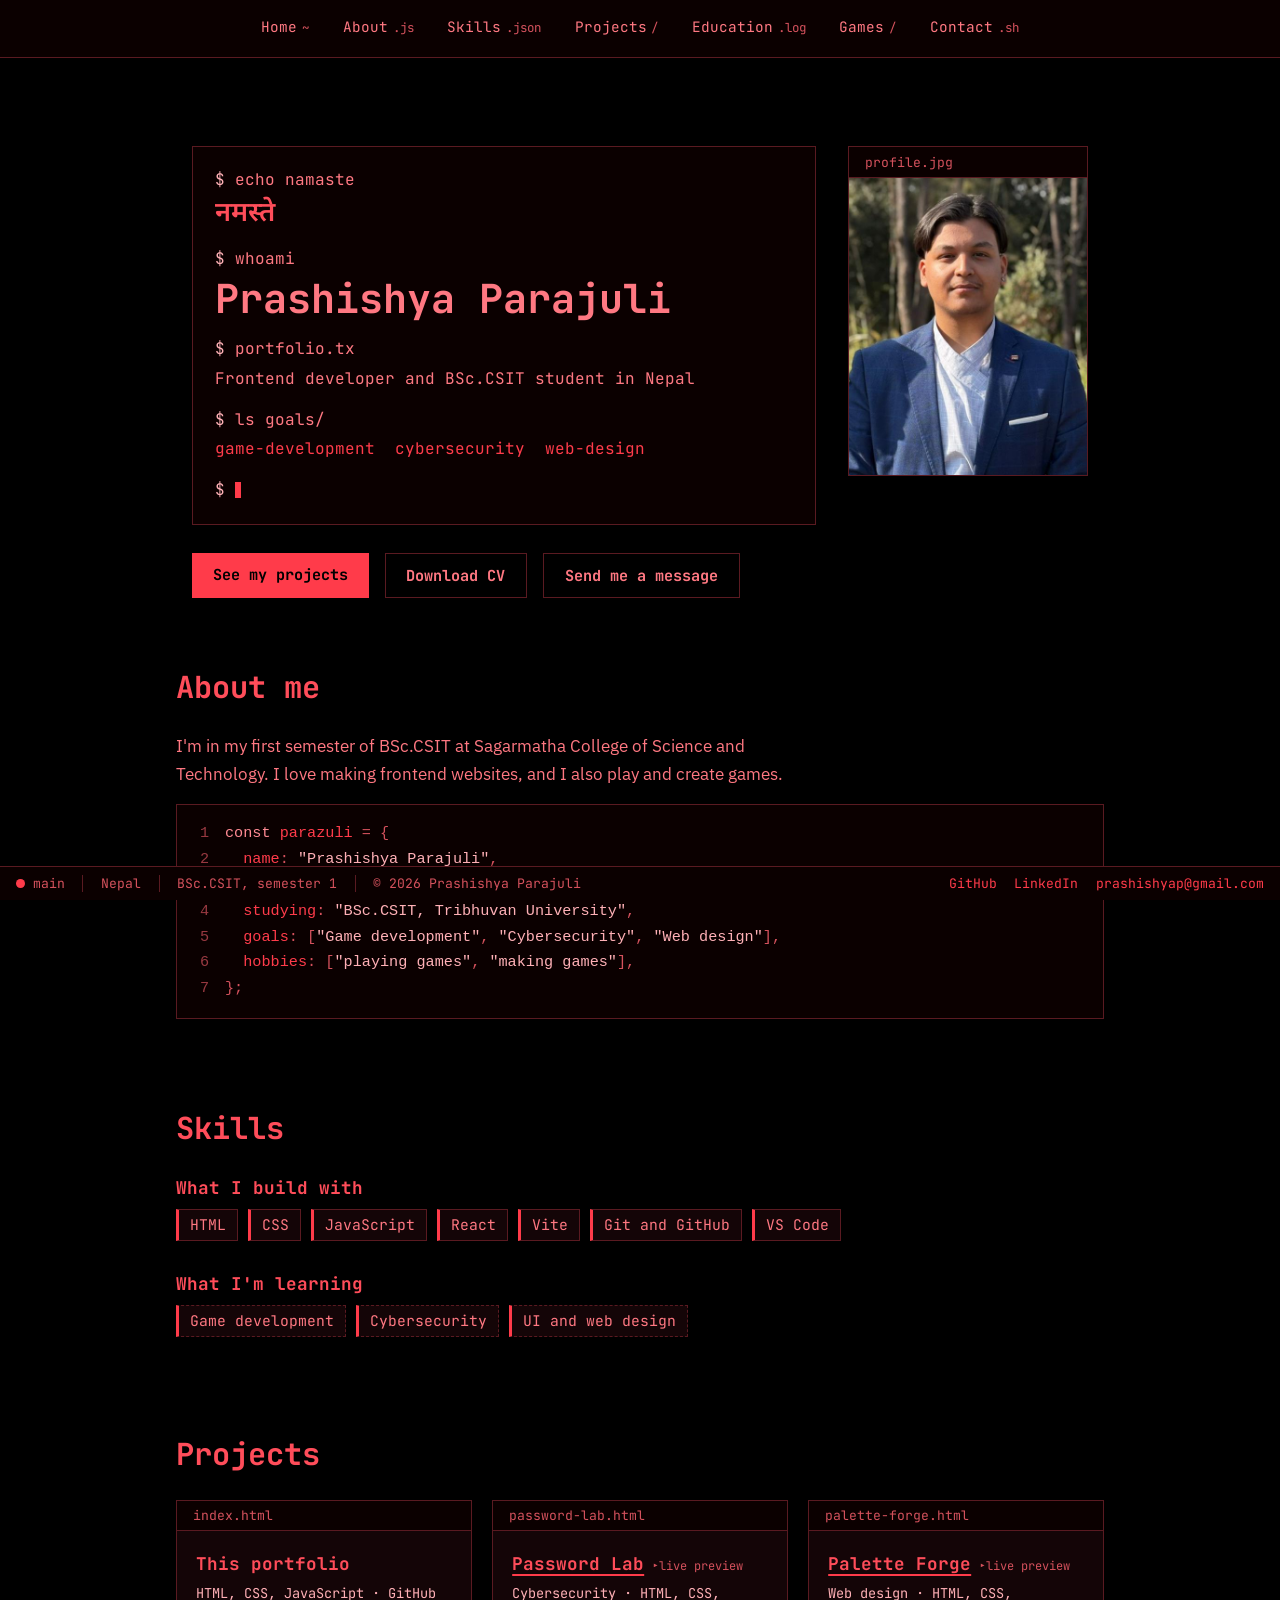
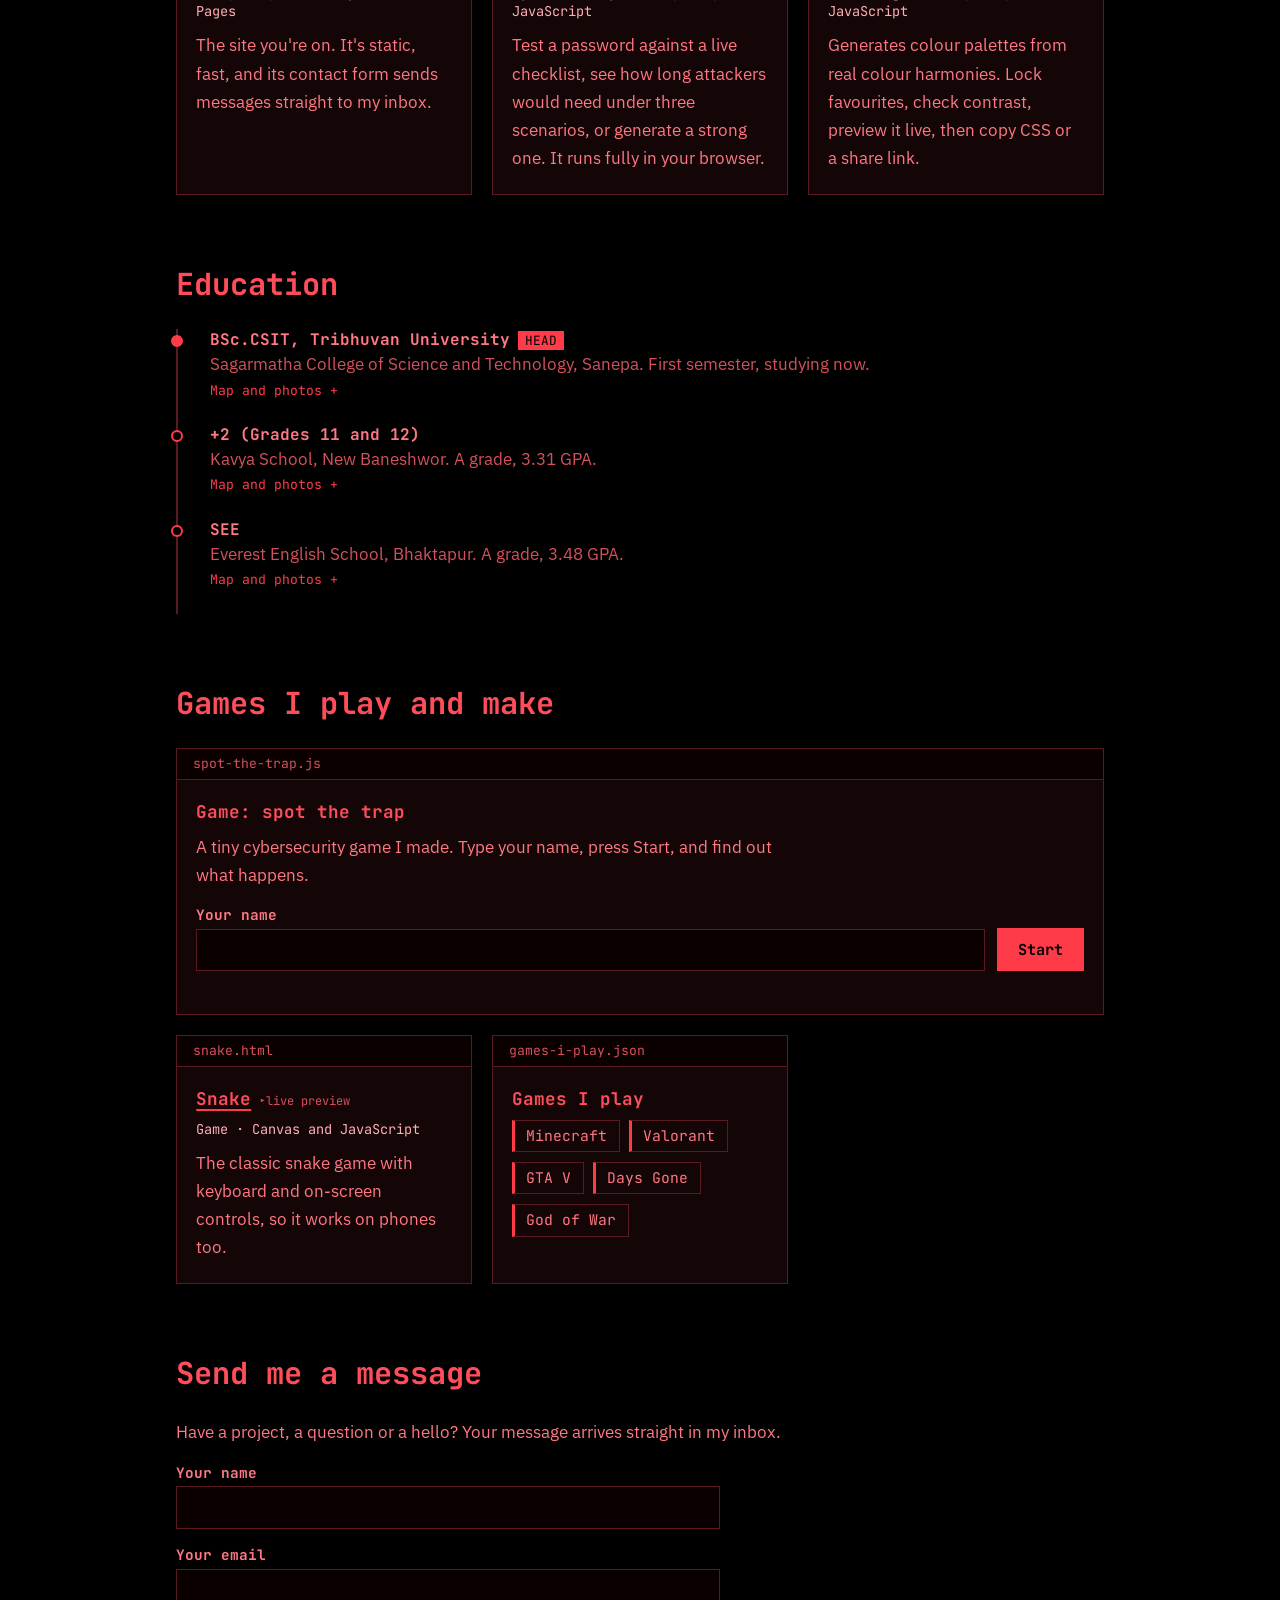
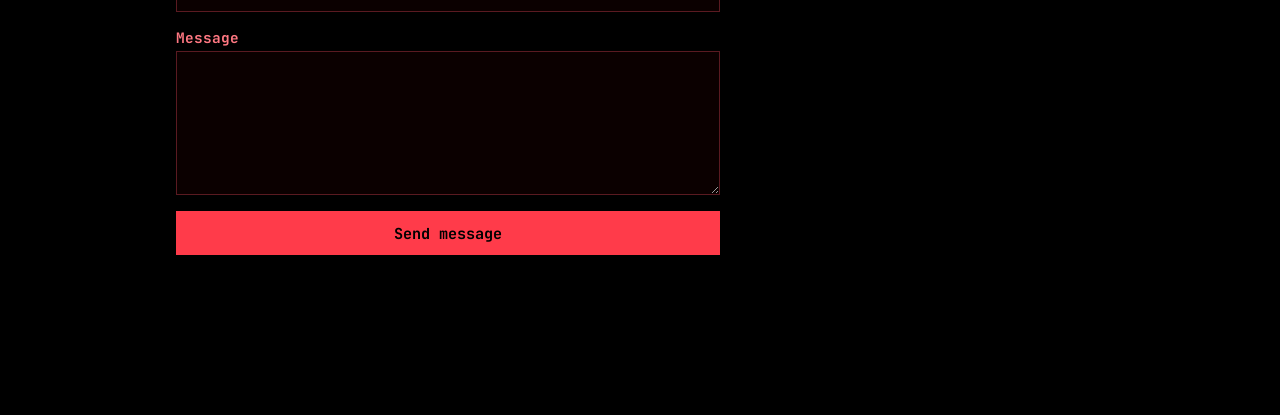
<file: index.html>
<!DOCTYPE html>
<html lang="en">
<head>
<meta charset="utf-8">
<meta name="viewport" content="width=device-width, initial-scale=1">
<title>Prashishya Parajuli | Frontend Developer</title>
<meta name="description" content="Portfolio of Prashishya Parajuli (ParaZuli), a frontend developer and BSc.CSIT student in Nepal who is growing into game development, cybersecurity and web design.">
<link rel="canonical" href="https://www.prashishya.com.np/">
<link rel="preconnect" href="https://fonts.googleapis.com">
<link rel="preconnect" href="https://fonts.gstatic.com" crossorigin>
<link href="https://fonts.googleapis.com/css2?family=IBM+Plex+Sans:wght@400;600&family=JetBrains+Mono:wght@400;700&family=Noto+Sans+Devanagari:wght@600&display=swap" rel="stylesheet">
<style>
:root{
  color-scheme:dark;
  --bg:#000000; --bar:#0b0000; --panel:#140507; --line:#5a1a21;
  --ink:#ff7882; --muted:#d4515c; --head:#ff4d5a;
  --blue:#ff3b4a; --orange:#ff3b4a; --violet:#ff8a93; --mint:#ffb0b6; --yellow:#ff7a45;
  --mono:"JetBrains Mono",ui-monospace,Menlo,Consolas,monospace;
  --body:"IBM Plex Sans",system-ui,-apple-system,"Segoe UI",sans-serif;
  box-sizing:border-box;
}
*,*::before,*::after{box-sizing:inherit}
html{scroll-behavior:smooth;scroll-padding-top:3.5rem}
body{margin:0;background:var(--bg);color:var(--ink);font:400 1.0625rem/1.65 var(--body);padding-bottom:3rem}
a{color:var(--blue)}
:focus-visible{outline:3px solid var(--orange);outline-offset:3px}



.shell{display:block}
.explorer{position:sticky;top:0;z-index:5;display:flex;justify-content:center;flex-wrap:wrap;gap:.25rem .5rem;padding:.6rem 1rem;background:var(--bar);border-bottom:1px solid var(--line);font-family:var(--mono);font-size:.9rem}
.explorer b{display:none}
.explorer a{display:flex;gap:.3rem;align-items:baseline;padding:.35rem .8rem;color:var(--ink);text-decoration:none;border-bottom:3px solid transparent}
.explorer a small{color:var(--muted);font-size:.78rem}
.explorer a:hover{background:var(--panel);border-bottom-color:var(--orange)}
main{max-width:62rem;margin:0 auto;padding:0 2rem 3rem;min-width:0}
section{padding:3.5rem 0 .5rem}
h1,h2,h3{font-family:var(--mono);color:var(--head)}
h1{font-size:clamp(1.6rem,4.5vw,2.5rem);line-height:1.15;margin:0}
h2{font-size:clamp(1.4rem,3.5vw,1.9rem);margin:0 0 1.25rem}
h3{font-size:1.1rem;margin:0 0 .4rem}
p{margin:0 0 1rem;max-width:38rem}
.k{color:var(--violet)}.s{color:var(--mint)}.p{color:var(--blue)}.n{color:var(--muted)}.o{color:var(--orange)}

/* Terminal hero */
.term{background:var(--bar);border:1px solid var(--line);padding:1.25rem 1.4rem;font-family:var(--mono);font-size:1rem;margin-top:2rem;max-width:44rem}
.line,.out{opacity:0;animation:show 0s var(--t) forwards}
.line{margin-top:.9rem}
.line:first-child{margin-top:0}
.line .ps{color:var(--mint)}
.type{display:inline-block;overflow:hidden;white-space:nowrap;vertical-align:bottom;width:0;animation:typing var(--d) steps(var(--n)) var(--t) forwards}
.out{color:var(--ink);margin-top:.2rem}
.out.goals{color:var(--orange)}
.out.namaste{font:600 1.7rem/1.3 "Noto Sans Devanagari",var(--mono);color:var(--head)}
.caret{display:inline-block;width:.6ch;height:1.05em;background:var(--orange);vertical-align:-.2em;opacity:0;animation:show 0s 5.4s forwards,blink 1s steps(2) 5.4s infinite}
@keyframes show{to{opacity:1}}
@keyframes typing{to{width:calc(var(--n)*1ch)}}
@keyframes blink{50%{opacity:0}}

.btn{display:inline-block;background:var(--orange);color:#000;border:0;padding:.7rem 1.3rem;font:700 .95rem var(--mono);text-decoration:none;cursor:pointer}
.btn:hover{filter:brightness(1.1)}
.btn.alt{background:transparent;color:var(--ink);border:1px solid var(--line)}
.btn.alt:hover{border-color:var(--orange)}
.cta{display:flex;gap:1rem;flex-wrap:wrap;margin-top:1.75rem}

/* Intro with photo */
.intro{display:grid;grid-template-columns:minmax(0,1fr) 15rem;gap:2rem;align-items:start;max-width:56rem;margin:2rem auto 0}
.intro .term{margin-top:0}
.portrait{margin:0;background:var(--panel);border:1px solid var(--line)}
.portrait .tab{display:block;background:var(--bar);border-bottom:1px solid var(--line);padding:.4rem 1rem;font:400 .82rem var(--mono);color:var(--muted)}
.portrait img{display:block;width:100%;aspect-ratio:4/5;object-fit:cover}
.portrait.missing{border-style:dashed}
.portrait.missing img{display:none}
.portrait.missing::after{content:"Add your photo: images/profile.jpg";display:flex;align-items:center;justify-content:center;aspect-ratio:4/5;padding:1rem;text-align:center;font:400 .85rem var(--mono);color:var(--muted)}

/* Game and warning popup */
.card.game{grid-column:1/-1}
.game form{display:flex;flex-wrap:wrap;align-items:end;gap:.75rem;max-width:none}
.game label.f{flex:1;min-width:12rem}
#trap-msg{min-height:1.5rem;margin:.75rem 0 0;font:400 .9rem var(--mono);color:var(--muted)}
dialog{width:calc(100% - 2rem);max-width:30rem;background:var(--bar);color:var(--ink);border:2px solid var(--orange);padding:1.5rem}
dialog::backdrop{background:rgba(0,0,0,.88)}
dialog h3{margin-top:0}
dialog ul{margin:0 0 1.25rem;padding-left:1.2rem}
dialog li{margin-bottom:.4rem}

/* Code block */
pre{margin:0 0 1.25rem;background:var(--bar);border:1px solid var(--line);padding:1rem 0;overflow-x:auto;font:400 .95rem/1.7 var(--mono);counter-reset:ln}
pre code{display:block}
.l{display:block;padding-right:1.25rem;white-space:pre}
.l::before{counter-increment:ln;content:counter(ln);display:inline-block;width:3rem;padding-right:1rem;text-align:right;color:var(--muted);opacity:.7}

.tags{list-style:none;margin:0 0 1.75rem;padding:0;display:flex;flex-wrap:wrap;gap:.6rem;font-family:var(--mono);font-size:.92rem}
.tags li{background:var(--panel);border:1px solid var(--line);border-left:3px solid var(--blue);padding:.2rem .7rem}
.tags.learn li{border-left-color:var(--orange);border-style:dashed;border-left-style:solid}

.grid{display:grid;gap:1.25rem;grid-template-columns:repeat(auto-fit,minmax(15rem,1fr))}
.card{background:var(--panel);border:1px solid var(--line)}
.card .tab{display:block;background:var(--bar);border-bottom:1px solid var(--line);padding:.4rem 1rem;font:400 .82rem var(--mono);color:var(--muted)}
.card .body{padding:1.1rem 1.2rem .4rem}
.meta{font:400 .85rem var(--mono);color:var(--mint);margin-bottom:.7rem}
.card.todo{background:transparent;border-style:dashed}

/* Education as a git-style history */
.log{list-style:none;margin:0;padding:0 0 0 2rem;border-left:2px solid var(--line);font-family:var(--body)}
.log li{position:relative;padding-bottom:1.6rem}
.log li::before{content:"";position:absolute;left:calc(-2rem - 7px);top:.35rem;width:12px;height:12px;border-radius:50%;background:var(--bg);border:2px solid var(--blue)}
.log li.now::before{background:var(--orange);border-color:var(--orange)}
.log strong{display:block;font:700 1rem var(--mono)}
.log em{font:400 .8rem var(--mono);font-style:normal;background:var(--orange);color:#000;padding:.05rem .45rem;margin-left:.5rem}
.log span{color:var(--muted)}
.log summary{cursor:pointer;list-style:none}
.log summary::-webkit-details-marker{display:none}
.log summary:hover strong{text-decoration:underline;text-decoration-color:var(--orange);text-decoration-thickness:2px;text-underline-offset:4px}
.hint{display:block;margin-top:.2rem;font:400 .82rem var(--mono);color:var(--blue)}
.hint::after{content:" +"}
details[open] .hint::after{content:" \2212"}
.place{margin-top:.9rem;max-width:40rem}
.maplink{display:inline-block;font:700 .9rem var(--mono)}
.place iframe{display:block;width:100%;height:16rem;margin:.75rem 0;border:1px solid var(--line);background:var(--panel)}
.photos{display:grid;grid-template-columns:repeat(auto-fit,minmax(11rem,1fr));gap:.75rem}
.photo{margin:0;background:var(--panel);border:1px solid var(--line)}
.photo img{display:block;width:100%;aspect-ratio:4/3;object-fit:cover}
.photo figcaption{padding:.35rem .6rem;font:400 .8rem var(--mono);color:var(--muted)}
.photo.missing{border-style:dashed}
.photo.missing img{display:none}
.photo.missing::before{content:"Add photo: " attr(data-hint);display:flex;align-items:center;justify-content:center;aspect-ratio:4/3;padding:.5rem;text-align:center;font:400 .8rem var(--mono);color:var(--muted)}

form{display:grid;gap:1rem;max-width:34rem}
label.f{display:grid;gap:.3rem;font:700 .9rem var(--mono)}
input,textarea{font:400 1rem var(--body);color:var(--ink);background:var(--bar);border:1px solid var(--line);padding:.65rem .8rem;border-radius:0}
input:focus,textarea:focus{border-color:var(--orange);outline:none}
textarea{min-height:9rem;resize:vertical}
#status{min-height:1.5rem;font:400 .95rem var(--mono);color:var(--mint)}
.hp{position:absolute;left:-9999px}

.status-bar{position:fixed;left:0;right:0;bottom:0;z-index:5;display:flex;flex-wrap:wrap;align-items:center;gap:.25rem 1.1rem;background:var(--bar);border-top:1px solid var(--line);color:var(--muted);padding:.5rem 1rem;font:400 .82rem var(--mono)}
.status-bar span+span{border-left:1px solid var(--line);padding-left:1.1rem}
.status-bar span:first-child::before{content:"";display:inline-block;width:.55rem;height:.55rem;margin-right:.5rem;border-radius:50%;background:var(--orange)}
.status-bar a{color:var(--blue);text-decoration:none}
.status-bar a:first-of-type{margin-left:auto}
.status-bar a:hover{text-decoration:underline}

@media (max-width:820px){
  .explorer{justify-content:flex-start;flex-wrap:nowrap;overflow-x:auto;padding:.4rem .5rem}
  .explorer a{white-space:nowrap}
  .explorer a small{display:none}
  main{padding:0 1.1rem 2rem}
  .intro{grid-template-columns:1fr}
  .portrait{order:-1;max-width:13rem}
  .status-bar a{display:none}
}
@media (prefers-reduced-motion:reduce){
  html{scroll-behavior:auto}
  .line,.out,.caret{opacity:1;animation:none}
  .type{width:auto;animation:none}
  .caret{animation:blink 1s steps(2) infinite}
}

/* Live preview popup */
.open{background:none;border:0;padding:0;font:inherit;color:inherit;cursor:pointer;text-align:left;text-decoration:underline;text-decoration-color:var(--orange);text-decoration-thickness:2px;text-underline-offset:4px}
.open::after{content:"\25B8 live preview";margin-left:.5rem;font:400 .75rem var(--mono);color:var(--muted);text-decoration:none;display:inline-block}
.open:hover{color:var(--orange)}
#pv-dlg{width:min(60rem,calc(100% - 1.5rem));max-width:none;height:min(46rem,88vh);padding:0}
#pv-dlg[open]{display:flex;flex-direction:column}
.pv-head{display:flex;align-items:center;gap:1rem;padding:.55rem .9rem;background:var(--panel);border-bottom:1px solid var(--line);font:400 .85rem var(--mono)}
.pv-head strong{color:var(--head);margin-right:auto}
.pv-head a{color:var(--blue)}
.pv-head .btn{padding:.35rem .8rem;font-size:.85rem}
#pv-frame{flex:1;width:100%;border:0;background:#000}
</style>
</head>
<body>
<div class="shell">
  <nav class="explorer" aria-label="Main">
    <b>EXPLORER</b>
    <a href="#top">Home <small>~</small></a>
    <a href="#about">About <small>.js</small></a>
    <a href="#skills">Skills <small>.json</small></a>
    <a href="#projects">Projects <small>/</small></a>
    <a href="#education">Education <small>.log</small></a>
    <a href="#games">Games <small>/</small></a>
    <a href="#contact">Contact <small>.sh</small></a>
  </nav>

  <main>
    <section id="top">
      <div class="intro">
      <div class="intro-main">
      <div class="term" aria-label="Terminal introduction">
        <div class="line" style="--t:.3s"><span class="ps">$ </span><span class="type" style="--n:12;--d:.8s;--t:.3s">echo namaste</span></div>
        <div class="out namaste" lang="ne" style="--t:1.3s">नमस्ते</div>
        <div class="line" style="--t:1.8s"><span class="ps">$ </span><span class="type" style="--n:6;--d:.5s;--t:1.8s">whoami</span></div>
        <h1 class="out" style="--t:2.5s">Prashishya Parajuli </h1>
        <div class="line" style="--t:3s"><span class="ps">$ </span><span class="type" style="--n:12;--d:.8s;--t:3s">portfolio.txt</span></div>
        <div class="out" style="--t:3.9s">Frontend developer and BSc.CSIT student in Nepal</div>
        <div class="line" style="--t:4.4s"><span class="ps">$ </span><span class="type" style="--n:9;--d:.6s;--t:4.4s">ls goals/</span></div>
        <div class="out goals" style="--t:5s">game-development&nbsp;&nbsp;cybersecurity&nbsp;&nbsp;web-design</div>
        <div class="line" style="--t:5.4s"><span class="ps">$ </span><span class="caret"></span></div>
      </div>
      <div class="cta">
        <a class="btn" href="#projects">See my projects</a>
        <a class="btn alt" href="cv.pdf" download="Prashishya-Parajuli-CV.pdf">Download CV</a>
        <a class="btn alt" href="#contact">Send me a message</a>
      </div>
      </div>
      <figure class="portrait">
        <span class="tab">profile.jpg</span>
        <img src="images/profile.jpg" alt="Photo of Prashishya Parajuli" onerror="this.parentNode.classList.add('missing')">
      </figure>
      </div>
    </section>

    <section id="about">
      <h2>About me</h2>
      <p>I'm in my first semester of BSc.CSIT at Sagarmatha College of Science and Technology. I love making frontend websites, and I also play and create games.</p>
<pre><code><span class="l"><span class="k">const</span> <span class="p">parazuli</span> <span class="n">=</span> <span class="n">{</span></span><span class="l">  <span class="p">name</span><span class="n">:</span> <span class="s">"Prashishya Parajuli"</span><span class="n">,</span></span><span class="l">  <span class="p">role</span><span class="n">:</span> <span class="s">"Frontend Developer"</span><span class="n">,</span></span><span class="l">  <span class="p">studying</span><span class="n">:</span> <span class="s">"BSc.CSIT, Tribhuvan University"</span><span class="n">,</span></span><span class="l">  <span class="p">goals</span><span class="n">:</span> <span class="n">[</span><span class="s">"Game development"</span><span class="n">,</span> <span class="s">"Cybersecurity"</span><span class="n">,</span> <span class="s">"Web design"</span><span class="n">],</span></span><span class="l">  <span class="p">hobbies</span><span class="n">:</span> <span class="n">[</span><span class="s">"playing games"</span><span class="n">,</span> <span class="s">"making games"</span><span class="n">],</span></span><span class="l"><span class="n">};</span></span></code></pre>
    </section>

    <section id="skills">
      <h2>Skills</h2>
      <h3>What I build with</h3>
      <ul class="tags">
        <li>HTML</li><li>CSS</li><li>JavaScript</li><li>React</li><li>Vite</li><li>Git and GitHub</li><li>VS Code</li>
      </ul>
      <h3>What I'm learning</h3>
      <ul class="tags learn">
        <li>Game development</li><li>Cybersecurity</li><li>UI and web design</li>
      </ul>
    </section>

    <section id="projects">
      <h2>Projects</h2>
      <div class="grid">
        <article class="card">
          <span class="tab">index.html</span>
          <div class="body">
            <h3>This portfolio</h3>
            <p class="meta">HTML, CSS, JavaScript · GitHub Pages</p>
            <p>The site you're on. It's static, fast, and its contact form sends messages straight to my inbox.</p>
          </div>
        </article>
        <article class="card">
          <span class="tab">password-lab.html</span>
          <div class="body">
            <h3><button type="button" class="open" data-src="projects/password-lab.html" data-title="Password Lab">Password Lab</button></h3>
            <p class="meta">Cybersecurity · HTML, CSS, JavaScript </p>
            <p>Test a password against a live checklist, see how long attackers would need under three scenarios, or generate a strong one. It runs fully in your browser.</p>
          </div>
        </article>
        <article class="card">
          <span class="tab">palette-forge.html</span>
          <div class="body">
            <h3><button type="button" class="open" data-src="projects/palette-forge.html" data-title="Palette Forge">Palette Forge</button></h3>
            <p class="meta">Web design · HTML, CSS, JavaScript </p>
            <p>Generates colour palettes from real colour harmonies. Lock favourites, check contrast, preview it live, then copy CSS or a share link.</p>
          </div>
        </article>
      </div>
    </section>

    <section id="education">
      <h2>Education</h2>
      <ul class="log">
        <li class="now">
          <details>
            <summary><strong>BSc.CSIT, Tribhuvan University<em>HEAD</em></strong><span>Sagarmatha College of Science and Technology, Sanepa. First semester, studying now.</span><small class="hint">Map and photos</small></summary>
            <div class="place">
              <a class="maplink" href="https://www.google.com/maps/search/?api=1&amp;query=Sagarmatha+College+of+Science+and+Technology+Sanepa+Nepal" target="_blank" rel="noopener">Open Sagarmatha College in Google Maps</a>
              <iframe title="Map of Sagarmatha College of Science and Technology" loading="lazy" referrerpolicy="no-referrer-when-downgrade" src="https://www.google.com/maps?q=Sagarmatha+College+of+Science+and+Technology+Sanepa+Nepal&amp;output=embed"></iframe>
              <div class="photos">
                <figure class="photo" data-hint="images/sagarmatha-1.jpg"><img src="images/sagarmatha-1.jpg" alt="Sagarmatha College of Science and Technology" loading="lazy" onerror="this.parentNode.classList.add('missing')"><figcaption>Sagarmatha College</figcaption></figure>
                <figure class="photo" data-hint="images/sagarmatha-2.jpg"><img src="images/sagarmatha-2.jpg" alt="Sagarmatha College of Science and Technology campus" loading="lazy" onerror="this.parentNode.classList.add('missing')"><figcaption>Campus</figcaption></figure>
              </div>
            </div>
          </details>
        </li>
        <li>
          <details>
            <summary><strong>+2 (Grades 11 and 12)</strong><span>Kavya School, New Baneshwor. A grade, 3.31 GPA.</span><small class="hint">Map and photos</small></summary>
            <div class="place">
              <a class="maplink" href="https://www.google.com/maps/search/?api=1&amp;query=Kavya+School+New+Baneshwor+Kathmandu+Nepal" target="_blank" rel="noopener">Open Kavya School in Google Maps</a>
              <iframe title="Map of Kavya School" loading="lazy" referrerpolicy="no-referrer-when-downgrade" src="https://www.google.com/maps?q=Kavya+School+New+Baneshwor+Kathmandu+Nepal&amp;output=embed"></iframe>
              <div class="photos">
                <figure class="photo" data-hint="images/kavya-1.jpg"><img src="images/kavya-1.jpg" alt="Kavya School" loading="lazy" onerror="this.parentNode.classList.add('missing')"><figcaption>Kavya School</figcaption></figure>
                <figure class="photo" data-hint="images/kavya-2.jpg"><img src="images/kavya-2.jpg" alt="Kavya School campus" loading="lazy" onerror="this.parentNode.classList.add('missing')"><figcaption>Campus</figcaption></figure>
              </div>
            </div>
          </details>
        </li>
        <li>
          <details>
            <summary><strong>SEE</strong><span>Everest English School, Bhaktapur. A grade, 3.48 GPA.</span><small class="hint">Map and photos</small></summary>
            <div class="place">
              <a class="maplink" href="https://www.google.com/maps/search/?api=1&amp;query=Everest+English+School+Bhaktapur+Nepal" target="_blank" rel="noopener">Open Everest English School in Google Maps</a>
              <iframe title="Map of Everest English School" loading="lazy" referrerpolicy="no-referrer-when-downgrade" src="https://www.google.com/maps?q=Everest+English+School+Bhaktapur+Nepal&amp;output=embed"></iframe>
              <div class="photos">
                <figure class="photo" data-hint="images/everest-1.jpg"><img src="images/everest-1.jpg" alt="Everest English School" loading="lazy" onerror="this.parentNode.classList.add('missing')"><figcaption>Everest English School</figcaption></figure>
                <figure class="photo" data-hint="images/everest-2.jpg"><img src="images/everest-2.jpg" alt="Everest English School campus" loading="lazy" onerror="this.parentNode.classList.add('missing')"><figcaption>Campus</figcaption></figure>
              </div>
            </div>
          </details>
        </li>
      </ul>
    </section>

    <section id="games">
      <h2>Games I play and make</h2>
      <div class="grid">
        <article class="card game">
          <span class="tab">spot-the-trap.js</span>
          <div class="body">
            <h3>Game: spot the trap</h3>
            <p>A tiny cybersecurity game I made. Type your name, press Start, and find out what happens.</p>
            <form id="trap-form">
              <label class="f">Your name<input id="trap-name" autocomplete="off" maxlength="40"></label>
              <button class="btn" type="submit">Start</button>
            </form>
            <p id="trap-msg" role="status" aria-live="polite"></p>
          </div>
        </article>
        <article class="card">
          <span class="tab">snake.html</span>
          <div class="body">
            <h3><button type="button" class="open" data-src="projects/snake.html" data-title="Snake">Snake</button></h3>
            <p class="meta">Game · Canvas and JavaScript</p>
            <p>The classic snake game with keyboard and on-screen controls, so it works on phones too.</p>
          </div>
        </article>
        <article class="card">
          <span class="tab">games-i-play.json</span>
          <div class="body">
            <h3>Games I play</h3>
            <ul class="tags">
              <li>Minecraft</li><li>Valorant</li><li>GTA V</li><li>Days Gone</li><li>God of War</li>
            </ul>
          </div>
        </article>
      </div>
    </section>

    <section id="contact">
      <h2>Send me a message</h2>
      <p>Have a project, a question or a hello? Your message arrives straight in my inbox.</p>
      <form id="contact-form">
        <!-- Get a free access key at https://web3forms.com using prashishyap@gmail.com, then paste it below -->
        <input type="hidden" name="access_key" value="6ca142fb-c834-4474-94ed-120dad9abed3">
        <input type="hidden" name="subject" value="New message from my portfolio">
        <input type="checkbox" name="botcheck" class="hp" tabindex="-1" autocomplete="off" aria-hidden="true">
        <label class="f">Your name<input name="name" required autocomplete="name"></label>
        <label class="f">Your email<input type="email" name="email" required autocomplete="email"></label>
        <label class="f">Message<textarea name="message" required></textarea></label>
        <button class="btn" type="submit">Send message</button>
        <p id="status" role="status" aria-live="polite"></p>
      </form>
    </section>
  </main>
</div>

<dialog id="warn" aria-labelledby="warn-title">
  <h3 id="warn-title">⚠ Never share personal details on random websites</h3>
  <p>You just typed your name into a form on a website you don't know. Fake websites collect exactly this kind of information to scam or track people.</p>
  <p>This page doesn't save or send anything you type. Before you enter personal details anywhere, check these three things:</p>
  <ul>
    <li>Does the web address look right and start with https://?</li>
    <li>Do you know and trust who runs the site?</li>
    <li>Does the site really need this information?</li>
  </ul>
  <button id="warn-close" class="btn" type="button">I understand</button>
</dialog>

<dialog id="pv-dlg" aria-labelledby="pv-title">
  <div class="pv-head"><strong id="pv-title">Preview</strong><a id="pv-new" href="#" target="_blank" rel="noopener">Open in new tab</a><button id="pv-close" class="btn" type="button">Close</button></div>
  <iframe id="pv-frame" title="Live project preview"></iframe>
</dialog>

<div class="status-bar">
  <span>main</span>
  <span>Nepal</span>
  <span>BSc.CSIT, semester 1</span>
  <span>© 2026 Prashishya Parajuli</span>
  <!-- TODO: replace YOUR-GITHUB-USERNAME and YOUR-LINKEDIN-USERNAME with your real profile names -->
  <a href="https://github.com/Skullz-Coder" target="_blank" rel="noopener">GitHub</a>
  <a href="https://www.linkedin.com/in/parajuli-prashishya-27081b446/" target="_blank" rel="noopener">LinkedIn</a>
  <a href="mailto:prashishyap@gmail.com">prashishyap@gmail.com</a>
</div>

<script>
var form=document.getElementById('contact-form'),status=document.getElementById('status');
form.addEventListener('submit',function(e){
  e.preventDefault();
  status.textContent='Sending...';
  fetch('https://api.web3forms.com/submit',{method:'POST',headers:{'Accept':'application/json'},body:new FormData(form)})
    .then(function(r){return r.json()})
    .then(function(d){
      if(d.success){status.textContent='Message sent. Thank you, I will reply soon.';form.reset();}
      else{status.textContent='The message was not sent. Check the access key, or email me directly.';}
    })
    .catch(function(){status.textContent='The message was not sent. Check your connection, or email me directly.';});
});

var trapForm=document.getElementById('trap-form'),trapName=document.getElementById('trap-name'),trapMsg=document.getElementById('trap-msg'),warn=document.getElementById('warn');
trapForm.addEventListener('submit',function(e){
  e.preventDefault();
  if(!trapName.value.trim()){trapMsg.textContent='Type a name first, then press Start.';trapName.focus();return;}
  trapMsg.textContent='';
  trapName.value='';
  if(warn.showModal){warn.showModal();}
  else{alert('Never share personal details on random websites. Fake sites collect them to scam or track people.');}
});
document.getElementById('warn-close').addEventListener('click',function(){warn.close();});

(function(){
  var dlg=document.getElementById('pv-dlg'),fr=document.getElementById('pv-frame'),ttl=document.getElementById('pv-title'),nw=document.getElementById('pv-new');
  document.querySelectorAll('.open').forEach(function(b){
    b.addEventListener('click',function(){
      if(!dlg.showModal){window.open(b.dataset.src,'_blank','noopener');return;}
      ttl.textContent=b.dataset.title+' (live preview)';nw.href=b.dataset.src;fr.src=b.dataset.src;
      dlg.showModal();
    });
  });
  fr.addEventListener('load',function(){if(dlg.open&&fr.src.indexOf('about:blank')<0)fr.focus();});
  document.getElementById('pv-close').addEventListener('click',function(){dlg.close();});
  dlg.addEventListener('click',function(e){if(e.target===dlg)dlg.close();});
  dlg.addEventListener('close',function(){fr.src='about:blank';});
  window.addEventListener('message',function(e){if(e.source===fr.contentWindow&&e.data==='close-preview')dlg.close();});
})();
</script>
</body>
</html>
</file>
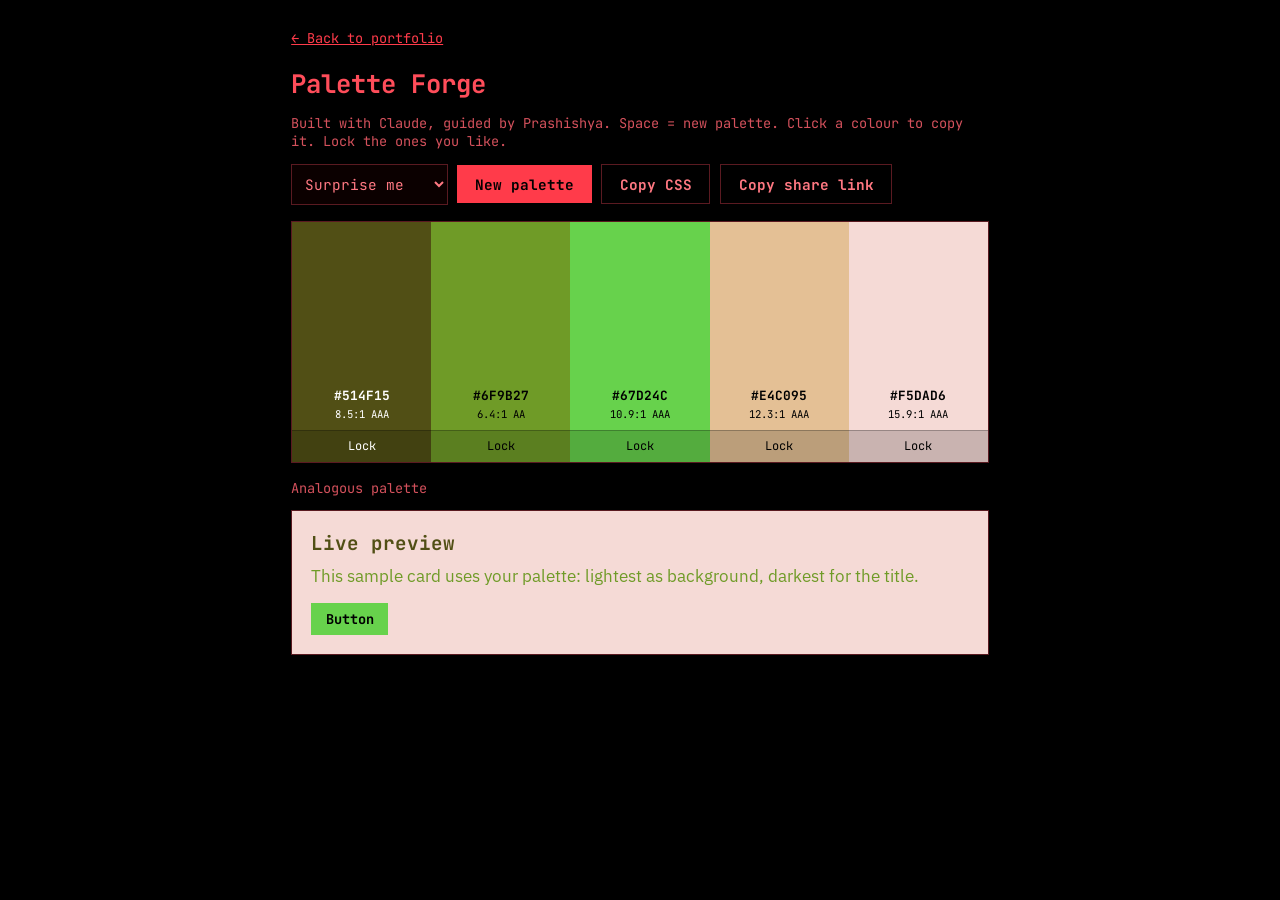
<file: projects/palette-forge.html>
<!DOCTYPE html><html lang="en"><head><meta charset="utf-8"><meta name="viewport" content="width=device-width,initial-scale=1"><link href="https://fonts.googleapis.com/css2?family=IBM+Plex+Sans:wght@400;600&family=JetBrains+Mono:wght@400;700&display=swap" rel="stylesheet"><link rel="stylesheet" href="p.css"><title>Palette Forge | Prashishya Parajuli</title>
<style>main{max-width:46rem}.row{display:flex;gap:.6rem;flex-wrap:wrap;align-items:center}.btn.alt{background:transparent;color:var(--ink);border:1px solid var(--line)}select{font:400 .9rem var(--mono);color:var(--ink);background:var(--bar);border:1px solid var(--line);padding:.55rem}#sw{display:grid;grid-template-columns:repeat(5,1fr);margin:1rem 0;border:1px solid var(--line)}.sw{display:flex;flex-direction:column;height:15rem}.pick{flex:1;border:0;cursor:pointer;font:700 .8rem var(--mono);display:flex;flex-direction:column;align-items:center;justify-content:flex-end;gap:.2rem;padding:.6rem 0;color:inherit;background:transparent}.pick small{font-weight:400}.lk{border:0;border-top:1px solid rgba(0,0,0,.25);cursor:pointer;padding:.45rem 0;font:400 .75rem var(--mono);background:rgba(0,0,0,.18);color:inherit}.lk[aria-pressed=true]{font-weight:700;background:rgba(0,0,0,.4)}.pick:focus-visible,.lk:focus-visible{outline:3px solid var(--accent);outline-offset:-3px}#pv{padding:1.2rem;border:1px solid var(--line)}#pv h2{font:700 1.2rem var(--mono);margin:0 0 .4rem}#pv p{margin:0 0 .8rem}#pv span{display:inline-block;padding:.45rem .9rem;font:700 .85rem var(--mono)}@media(max-width:560px){#sw{grid-template-columns:1fr}.sw{height:3.4rem;flex-direction:row}.pick{flex-direction:row;justify-content:center;align-items:center;gap:.8rem}.lk{width:5rem;border-top:0;border-left:1px solid rgba(0,0,0,.25)}}</style></head><body><script>if(top!==self){document.documentElement.className="embed";addEventListener("keydown",function(e){if(e.key==="Escape")parent.postMessage("close-preview","*")})}</script><main><a class="back" href="../#projects">&larr; Back to portfolio</a>
<h1>Palette Forge</h1>
<p class="note">Built with Claude, guided by Prashishya. Space = new palette. Click a colour to copy it. Lock the ones you like.</p>
<div class="row"><select id="mode" aria-label="Colour harmony"><option>Surprise me</option><option>Analogous</option><option>Complementary</option><option>Triadic</option><option>Random</option></select><button class="btn" id="gen" type="button">New palette</button><button class="btn alt" id="css" type="button">Copy CSS</button><button class="btn alt" id="lnk" type="button">Copy share link</button></div>
<div id="sw"></div>
<p id="msg" class="note" role="status" aria-live="polite">&nbsp;</p>
<div id="pv"><h2>Live preview</h2><p>This sample card uses your palette: lightest as background, darkest for the title.</p><span>Button</span></div>
</main>
<script>
var $=function(i){return document.getElementById(i)},cols=[],lock=[0,0,0,0,0];
var modes={Analogous:[0,25,50,-25,-50],Complementary:[0,15,180,195,165],Triadic:[0,120,240,60,180]},L=[20,38,56,74,90];
function hex(h,s,l){s/=100;l/=100;var a=s*Math.min(l,1-l);function f(n){var k=(n+h/30)%12;return Math.round(255*(l-a*Math.max(-1,Math.min(k-3,9-k,1)))).toString(16).padStart(2,'0')}return'#'+f(0)+f(8)+f(4)}
function lum(c){var r=[1,3,5].map(function(i){var v=parseInt(c.substr(i,2),16)/255;return v<=.03928?v/12.92:Math.pow((v+.055)/1.055,2.4)});return .2126*r[0]+.7152*r[1]+.0722*r[2]}
function best(c){var l=lum(c),w=1.05/(l+.05),b=(l+.05)/.05;return w>b?{t:'#fff',r:w}:{t:'#000',r:b}}
function grade(r){return r>=7?'AAA':r>=4.5?'AA':r>=3?'AA large':'low'}
function gen(){
  var m=$('mode').value;if(m==='Surprise me')m=['Analogous','Complementary','Triadic'][Math.random()*3|0];
  var base=Math.random()*360,s=45+Math.random()*40,o=modes[m];
  for(var i=0;i<5;i++)if(!lock[i])cols[i]=hex((base+(o?o[i]:Math.random()*360)+360)%360,s,L[i]);
  render();$('msg').textContent=m+' palette';
}
function render(){
  var w=$('sw');w.innerHTML='';
  cols.forEach(function(c,i){
    var b=best(c),d=document.createElement('div');d.className='sw';d.style.background=c;d.style.color=b.t;
    var p=document.createElement('button');p.className='pick';p.innerHTML=c.toUpperCase()+'<small>'+b.r.toFixed(1)+':1 '+grade(b.r)+'</small>';
    p.onclick=function(){copy(c.toUpperCase(),'Copied '+c.toUpperCase())};
    var k=document.createElement('button');k.className='lk';k.textContent=lock[i]?'Locked':'Lock';k.setAttribute('aria-pressed',!!lock[i]);
    k.onclick=function(){lock[i]=lock[i]?0:1;render()};
    d.appendChild(p);d.appendChild(k);w.appendChild(d);
  });
  var pv=$('pv'),bt=pv.querySelector('span');pv.style.background=cols[4];pv.querySelector('h2').style.color=cols[0];pv.querySelector('p').style.color=cols[1];bt.style.background=cols[2];bt.style.color=best(cols[2]).t;
  history.replaceState(null,'','#'+cols.map(function(c){return c.slice(1)}).join('-'));
}
function copy(t,m){try{navigator.clipboard.writeText(t).then(function(){$('msg').textContent=m})}catch(e){$('msg').textContent=t}}
$('gen').onclick=gen;
$('css').onclick=function(){copy(':root{\n'+cols.map(function(c,i){return'  --color-'+(i+1)+': '+c+';'}).join('\n')+'\n}','Copied CSS variables')};
$('lnk').onclick=function(){copy(location.href,'Copied share link')};
document.addEventListener('keydown',function(e){if(e.key===' '&&!/BUTTON|SELECT/.test(e.target.tagName)){e.preventDefault();gen()}});
var h=location.hash.slice(1);
if(/^([0-9a-f]{6}-){4}[0-9a-f]{6}$/i.test(h)){cols=h.split('-').map(function(x){return'#'+x.toLowerCase()});render();$('msg').textContent='Loaded shared palette'}else gen();
</script></body></html>
</file>
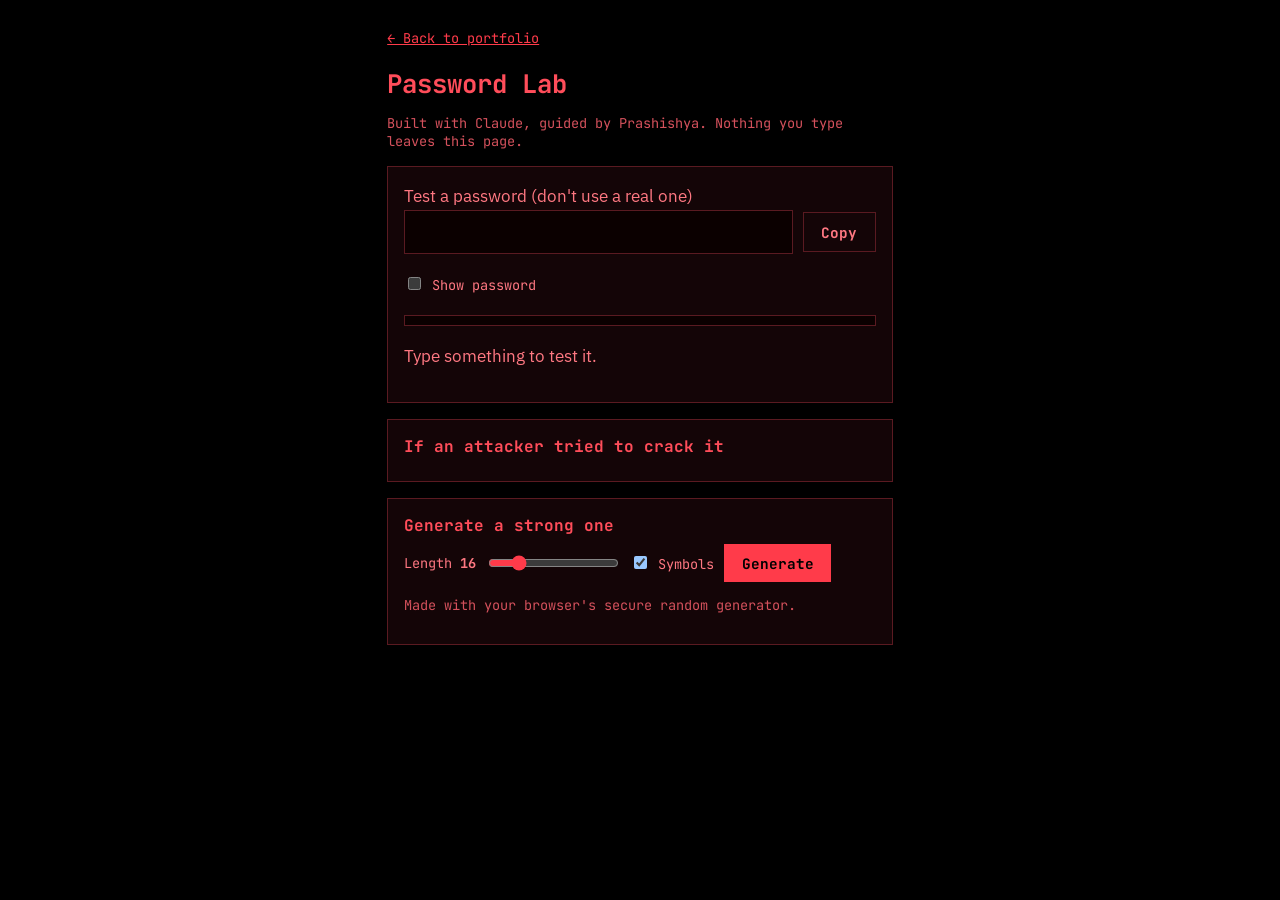
<file: projects/password-lab.html>
<!DOCTYPE html><html lang="en"><head><meta charset="utf-8"><meta name="viewport" content="width=device-width,initial-scale=1"><link href="https://fonts.googleapis.com/css2?family=IBM+Plex+Sans:wght@400;600&family=JetBrains+Mono:wght@400;700&display=swap" rel="stylesheet"><link rel="stylesheet" href="p.css"><title>Password Lab | Prashishya Parajuli</title>
<style>.row{display:flex;gap:.6rem;flex-wrap:wrap;align-items:center}.row input[type=text],.row input[type=password]{flex:1;min-width:12rem}.btn.alt{background:transparent;color:var(--ink);border:1px solid var(--line)}#track{height:.7rem;background:var(--bar);border:1px solid var(--line);margin:.8rem 0 .4rem}#bar{height:100%;width:0;background:var(--accent);transition:width .2s,background .2s}ul{list-style:none;margin:.4rem 0 0;padding:0;font:400 .9rem var(--mono)}li.ok{color:var(--mint)}li.no{color:var(--muted)}h2{font:700 1rem var(--mono);color:var(--head);margin:0 0 .5rem}table{width:100%;border-collapse:collapse;font:400 .85rem var(--mono)}td{padding:.35rem 0;border-top:1px solid var(--line)}td+td{text-align:right;color:var(--mint)}label.s{font:400 .85rem var(--mono)}input[type=range]{width:auto;padding:0;accent-color:var(--accent)}</style></head><body><script>if(top!==self){document.documentElement.className="embed";addEventListener("keydown",function(e){if(e.key==="Escape")parent.postMessage("close-preview","*")})}</script><main><a class="back" href="../#projects">&larr; Back to portfolio</a>
<h1>Password Lab</h1>
<p class="note">Built with Claude, guided by Prashishya. Nothing you type leaves this page.</p>
<div class="box">
<label for="pw">Test a password (don't use a real one)</label>
<div class="row"><input id="pw" type="password" autocomplete="off" spellcheck="false"><button class="btn alt" id="cp" type="button">Copy</button></div>
<p><label class="s"><input type="checkbox" id="show" style="width:auto"> Show password</label></p>
<div id="track"><div id="bar"></div></div>
<p id="out" role="status" aria-live="polite">Type something to test it.</p>
<ul id="chk"></ul>
</div>
<div class="box"><h2>If an attacker tried to crack it</h2><table id="tm"></table></div>
<div class="box"><h2>Generate a strong one</h2>
<div class="row"><label class="s" for="len">Length <b id="lv">16</b></label><input type="range" id="len" min="12" max="32" value="16"><label class="s"><input type="checkbox" id="sym" checked style="width:auto"> Symbols</label><button class="btn" id="gen" type="button">Generate</button></div>
<p class="note">Made with your browser's secure random generator.</p></div>
</main>
<script>
var $=function(i){return document.getElementById(i)},pw=$('pw');
var common=['password','qwerty','letmein','admin','welcome','iloveyou','monkey','dragon','football','master','login','nepal','kathmandu','everest','pokhara','namaste','secret','princess','sunshine','shadow','hello','freedom','whatever','trustno1','starwars','minecraft','roblox','fortnite'];
var rows=['qwertyuiop','asdfghjkl','zxcvbnm','1234567890','abcdefghijklmnopqrstuvwxyz'];
var cols=['#5a1a21','#d4515c','#ff7882','#ffb0b6','#ffffff'];
function norm(v){return v.toLowerCase().replace(/@/g,'a').replace(/0/g,'o').replace(/[1!|]/g,'i').replace(/3/g,'e').replace(/[$5]/g,'s').replace(/7/g,'t')}
function hasSeq(v){var l=v.toLowerCase();return rows.some(function(r){for(var i=0;i<=r.length-4;i++){var s=r.substr(i,4);if(l.indexOf(s)>-1||l.indexOf(s.split('').reverse().join(''))>-1)return true}return false})}
function fmt(s){if(s<1)return'instantly';if(s<60)return Math.round(s)+' seconds';var m=s/60;if(m<60)return Math.round(m)+' minutes';var h=m/60;if(h<24)return Math.round(h)+' hours';var d=h/24;if(d<365)return Math.round(d)+' days';var y=d/365;return y<1e6?Math.round(y).toLocaleString()+' years':'millions of years+'}
var rates=[['Online login (100 guesses/sec)',100],['Stolen database, slow hash (10 thousand/sec)',1e4],['Stolen database, fast hash (10 billion/sec)',1e10]];
function check(){
  var v=pw.value,n=v.length;
  if(!n){$('bar').style.width='0';$('out').textContent='Type something to test it.';$('chk').innerHTML='';$('tm').innerHTML='';return}
  var up=/[A-Z]/.test(v),lo=/[a-z]/.test(v),di=/\d/.test(v),sy=/[^A-Za-z0-9]/.test(v);
  var pool=(lo?26:0)+(up?26:0)+(di?10:0)+(sy?32:0),bits=n*Math.log2(pool);
  var word=common.some(function(w){return v.toLowerCase().indexOf(w)>-1||norm(v).indexOf(w)>-1}),seq=hasSeq(v),rep=/(.)\1\1/.test(v),yr=/(19|20)\d\d/.test(v);
  if(word)bits*=.45;if(seq)bits*=.75;if(rep)bits*=.7;if(yr)bits-=8;bits=Math.max(1,bits);
  var lvl=bits<28?0:bits<36?1:bits<60?2:bits<80?3:4,names=['Very weak','Weak','Okay','Strong','Excellent'];
  $('bar').style.width=Math.min(100,bits/1.1)+'%';$('bar').style.background=cols[lvl];
  $('out').textContent=names[lvl]+' · about '+Math.round(bits)+' bits of strength';
  var items=[['12 or more characters',n>=12],['Upper and lower case',up&&lo],['Has a number',di],['Has a symbol',sy],['No common words (even p@ssw0rd tricks)',!word],['No runs like 1234 or qwer',!seq],['No repeats like aaa',!rep],['No year like 2005',!yr]];
  $('chk').innerHTML=items.map(function(i){return'<li class="'+(i[1]?'ok':'no')+'">['+(i[1]?'x':' ')+'] '+i[0]+'</li>'}).join('');
  $('tm').innerHTML=rates.map(function(r){return'<tr><td>'+r[0]+'</td><td>'+fmt(Math.pow(2,bits)/2/r[1])+'</td></tr>'}).join('');
}
function rnd(n){var a=new Uint32Array(1),lim=Math.floor(4294967296/n)*n;do{crypto.getRandomValues(a)}while(a[0]>=lim);return a[0]%n}
function gen(){
  var len=+$('len').value,sy=$('sym').checked,set='abcdefghijklmnopqrstuvwxyzABCDEFGHIJKLMNOPQRSTUVWXYZ0123456789'+(sy?'!@#$%^&*-_=+?':''),p;
  do{p='';for(var i=0;i<len;i++)p+=set[rnd(set.length)]}while(!(/[a-z]/.test(p)&&/[A-Z]/.test(p)&&/\d/.test(p)&&(!sy||/[^A-Za-z0-9]/.test(p))));
  pw.value=p;$('show').checked=true;pw.type='text';check();
}
pw.addEventListener('input',check);
$('show').onchange=function(){pw.type=this.checked?'text':'password'};
$('len').oninput=function(){$('lv').textContent=this.value};
$('gen').onclick=gen;
$('cp').onclick=function(){var b=this;try{navigator.clipboard.writeText(pw.value).then(function(){b.textContent='Copied';setTimeout(function(){b.textContent='Copy'},1200)})}catch(e){}};
</script></body></html>
</file>
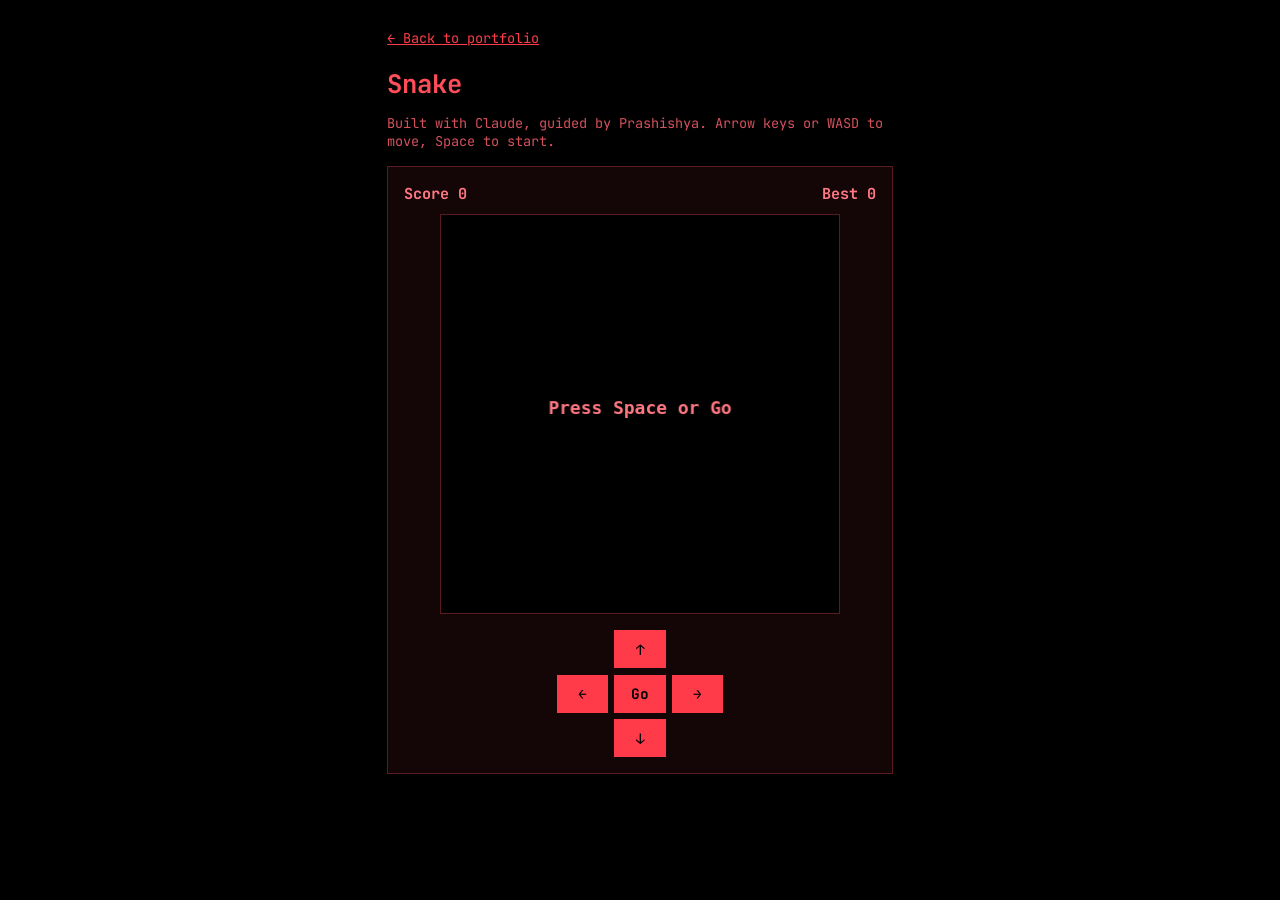
<file: projects/snake.html>
<!DOCTYPE html><html lang="en"><head><meta charset="utf-8"><meta name="viewport" content="width=device-width,initial-scale=1"><link href="https://fonts.googleapis.com/css2?family=IBM+Plex+Sans:wght@400;600&family=JetBrains+Mono:wght@400;700&display=swap" rel="stylesheet"><link rel="stylesheet" href="p.css"><title>Snake | Prashishya Parajuli</title>
<style>.embed canvas{max-width:320px}canvas{display:block;width:100%;max-width:400px;margin:0 auto;border:1px solid var(--line);background:#000;touch-action:none}.pad{display:grid;grid-template-columns:repeat(3,3.2rem);gap:.4rem;justify-content:center;margin-top:1rem}.pad .btn{padding:.6rem 0}.bar{display:flex;justify-content:space-between;font:700 .95rem var(--mono);margin-bottom:.6rem}</style></head><body><script>if(top!==self){document.documentElement.className="embed";addEventListener("keydown",function(e){if(e.key==="Escape")parent.postMessage("close-preview","*")})}</script><main><a class="back" href="../#projects">&larr; Back to portfolio</a>
<h1>Snake</h1>
<p class="note">Built with Claude, guided by Prashishya. Arrow keys or WASD to move, Space to start.</p>
<div class="box">
<div class="bar"><span id="sc">Score 0</span><span id="bs">Best 0</span></div>
<canvas id="c" width="400" height="400" aria-label="Snake game board"></canvas>
<div class="pad">
<span></span><button class="btn" data-d="0,-1" aria-label="Up">&uarr;</button><span></span>
<button class="btn" data-d="-1,0" aria-label="Left">&larr;</button><button class="btn" id="go">Go</button><button class="btn" data-d="1,0" aria-label="Right">&rarr;</button>
<span></span><button class="btn" data-d="0,1" aria-label="Down">&darr;</button><span></span>
</div></div></main>
<script>
var c=document.getElementById('c'),x=c.getContext('2d'),G=20,S=20,snake,dir,nxt,food,score=0,best=0,timer,alive=false;
function place(){do{food={x:Math.random()*G|0,y:Math.random()*G|0}}while(snake.some(function(s){return s.x==food.x&&s.y==food.y}))}
function start(){snake=[{x:10,y:10},{x:9,y:10},{x:8,y:10}];dir=nxt={x:1,y:0};score=0;place();alive=true;clearInterval(timer);timer=setInterval(step,110);draw();}
function end(){alive=false;clearInterval(timer);best=Math.max(best,score);draw();}
function step(){
  dir=nxt;var h={x:snake[0].x+dir.x,y:snake[0].y+dir.y};
  if(h.x<0||h.y<0||h.x>=G||h.y>=G||snake.some(function(s){return s.x==h.x&&s.y==h.y}))return end();
  snake.unshift(h);
  if(h.x==food.x&&h.y==food.y){score++;place();}else snake.pop();
  draw();
}
function draw(){
  x.fillStyle='#000';x.fillRect(0,0,400,400);
  if(snake){x.fillStyle='#ff3b4a';x.beginPath();x.arc(food.x*S+10,food.y*S+10,7,0,7);x.fill();
    snake.forEach(function(s,i){x.fillStyle=i?'#ffb0b6':'#ff8a93';x.fillRect(s.x*S+1,s.y*S+1,S-2,S-2)});}
  x.fillStyle='#ff7882';x.font='700 18px monospace';x.textAlign='center';
  if(!alive)x.fillText(snake?'Game over. Press Space':'Press Space or Go',200,200);
  document.getElementById('sc').textContent='Score '+score;document.getElementById('bs').textContent='Best '+best;
}
function turn(dx,dy){if(dx!==-dir.x||dy!==-dir.y)nxt={x:dx,y:dy};}
var keys={ArrowUp:[0,-1],w:[0,-1],ArrowDown:[0,1],s:[0,1],ArrowLeft:[-1,0],a:[-1,0],ArrowRight:[1,0],d:[1,0]};
document.addEventListener('keydown',function(e){
  if(e.key===' '){e.preventDefault();if(!alive)start();return;}
  var k=keys[e.key];if(k&&alive){e.preventDefault();turn(k[0],k[1]);}
});
document.querySelectorAll('[data-d]').forEach(function(b){b.addEventListener('click',function(){var d=b.dataset.d.split(',');if(alive)turn(+d[0],+d[1]);});});
document.getElementById('go').addEventListener('click',function(){if(!alive)start();});
draw();
</script></body></html>
</file>
<file: projects/p.css>
:root{color-scheme:dark;--bg:#000;--bar:#0b0000;--panel:#140507;--line:#5a1a21;--ink:#ff7882;--muted:#d4515c;--head:#ff4d5a;--accent:#ff3b4a;--mint:#ffb0b6;--mono:"JetBrains Mono",ui-monospace,Menlo,Consolas,monospace;--body:"IBM Plex Sans",system-ui,sans-serif;box-sizing:border-box}
*{box-sizing:inherit}
body{margin:0;background:var(--bg);color:var(--ink);font:400 1.05rem/1.6 var(--body)}
main{max-width:34rem;margin:0 auto;padding:1.5rem 1.2rem 3rem}
h1{font:700 1.6rem var(--mono);color:var(--head);margin:1rem 0 .3rem}
.back,.note{font:400 .85rem var(--mono)}
.back{color:var(--accent)}
.note{color:var(--muted)}
.box{background:var(--panel);border:1px solid var(--line);padding:1rem;margin:1rem 0}
.btn{background:var(--accent);color:#000;border:0;padding:.6rem 1.1rem;font:700 .9rem var(--mono);cursor:pointer}
.btn:focus-visible,input:focus-visible,a:focus-visible,.sw:focus-visible{outline:3px solid var(--accent);outline-offset:3px}
input{width:100%;font:400 1rem var(--mono);color:var(--ink);background:var(--bar);border:1px solid var(--line);padding:.65rem .8rem}
.embed .back{display:none}
.embed main{padding-top:.6rem}
</file>
